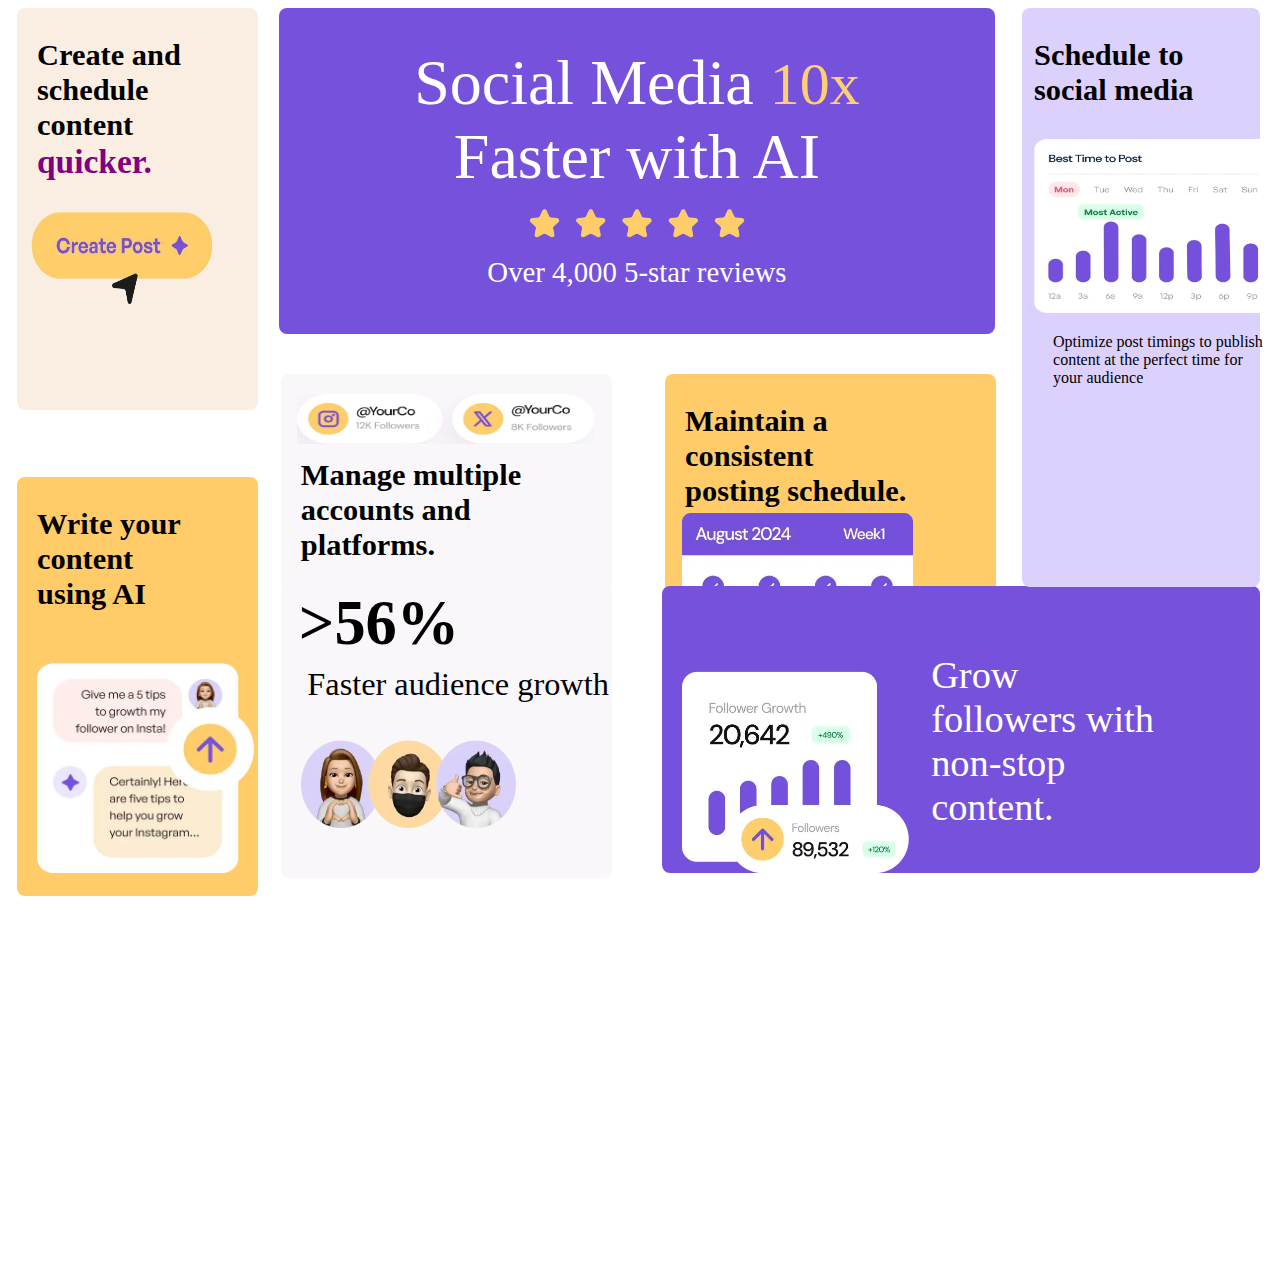
<file: index.html>
<!DOCTYPE html>
<html lang="en">
<head>
    <meta charset="UTF-8">
    <meta name="viewport" content="width=device-width, initial-scale=1.0">
    <title> ZION BANKING</title>
    <link rel="stylesheet" href="style.css">
</head>
<body>
   <div class="test"> 
   
        <div id="opay">
            <P class="big">Write your content using AI</P>
            <img id="opay1" src="image/illustration-ai-content.webp">   
        </div>
        <div id="fair">
            <P><span style=" font-size: 390%;
                position: relative;
                top: -15px; left: 18px;"><b>>56%</b></span></P>
            <P class="fast">Faster audience growth</P>
            <img id="fair1" src="image/illustration-audience-growth.webp">
            
        </div>
        <div id="palm">
            <P class="big">Maintain a consistent posting schedule.</P>
            <img id="palm1" src="image/illustration-consistent-schedule.webp">  
        </div>
        <div id="first">
            <P class="mega">Social Media <span style="color: #fdcf75; font-size: 60px;">10x</span></br>
                 Faster with AI</P>
            <img id="first1" src="image/illustration-five-stars.webp">
            <p class="star">Over 4,000 5-star reviews</p>
            
        </div>
        <div id="gtbank">
            <img id="gtbank1" src="image/illustration-multiple-platforms.webp">
            <P class="big">Manage multiple accounts and platforms.</P>
        </div>
        <div id="key">
                <P class="big">Create and schedule content
                  <span style="color: purple;
            font-size: 110%;" >quicker.</span> </P>
                <img id="key1" src="image/illustration-create-post.webp">
               
                
        </div>
        <div id="acess">
                <P class="grow">Grow followers with non-stop content.</P>
                <img id="acess1" src="image/illustration-grow-followers.webp" >
                
        </div>
        <div id="diamond">
                <P class="social">Schedule to social media</P>
                <img id="diamond1" src="image/illustration-schedule-posts.webp">
                <P class="time">Optimize post timings to publish content at the perfect time for your audience</P>
                
                
        </div>
    </div>
</body>

</html>
</file>
<file: style.css>
* {
    box-sizing: border-box;
}

.test{
display: grid;
grid-template-rows: repeat(3,auto);
grid-template-columns: repeat(4, 1fr);
width: 100%;
height: auto;
gap: 20px;
}

#opay1{
    width:  90%;
    height: 50%;
    position: relative;
    left: 20px;
    top: 5%;
    
}
#fair1{
    width: 65%;
    height: 30%;
    position: relative;
    left: 20px;
    top: -35px;

  
}
#palm1{
    width: 70%;
    height: auto;
    position: relative;
    top: -12%;
    left: 5%;

}
#gtbank1{
    width: 90%;
    height: 50px;
    position: relative;
    top: 20px;
    left: 5%;
}
#first1{
    width: 31%;
    height: auto;
    position: relative;
    top: -24%;
    
}
#key1{
    width: 75%;
    height: 25%;
    position: relative;
    left: 6%;
}
#acess1{
    width: 38%;
    height: 70%;
    position: relative;
    top: -58%;
    left: 20px;
}
#diamond1{
    width: 100%;
    height: 30%;
    position: relative;
    left: 12px;
}
#opay{
    display: flexbox;
    background-color: #ffcc69;
    width: 80%;
    height: 51%;
    grid-row-start: 2;
    grid-row-end: 4;
    grid-column-start: 1;
    grid-column-end: 1;
    position: relative;
    left: 3%;
    top: 5%;
    border-radius: 8px;  
}
#fair{
    display: flexbox;
    background-color: #f9f7fa;
    width: 110%;
    height: 64%;
    grid-row-start: 3;
    grid-row-end: 3;
    grid-column-start: 2;
    grid-column-end: 2;
    border-radius: 8px;
    position: relative;
    top: -47%;
    left: -16% ;
}
#palm{
    display: flexbox;
    background-color: #ffcc69;
    width: 110%;
    height: 64%;
    grid-row-start: 2;
    grid-row-end: 2;
    grid-column-start:3 ;
    grid-column-end: 3;
    position: relative;
    left: 5%;
    top: -18%;
    border-radius: 8px;
}
#first{
    display: flexbox;
    background-color: #7651dc;
    color: white;
    width: 115%;
    height: 80%;
    grid-row-start:1 ;
    grid-row-end: 2;
    grid-column-start: 2;
    grid-column-end: 4;
    text-align: center;
    border-radius: 8px;
    position: relative;
    left: -8% ;
}
#gtbank{
    display: flexbox;
    background-color: #f9f7fa;
    width: 110%;
    height: 64%;
    grid-row-start: 2;
    grid-row-end: 2;
    grid-column-start:2 ;
    grid-column-end: 2;
    position: relative;
    top: -18%;
    left: -16%;
    border-radius: 8px;
}
#key{
    display: flexbox;
    background-color: #faeee2;
    width: 80%;
    height: 52%;
    grid-row-start:1 ;
    grid-row-end: 3;
    grid-column-start: 1;
    grid-column-end: 1;
    position: relative;
    left: 3%;
    border-radius: 8px;
}
#acess{
    display: flexbox;
    background-color: #7651dc;
    color: white;
    width: 96%;
    height: 63%;
    grid-row-start: 3;
    grid-row-end: 3;
    grid-column-start: 3;
    grid-column-end: 5;
    position: relative;
    top: -47%;
    left: 2%;
    border-radius: 8px;
}
#diamond{
    display: flexbox;
    background-color: #dcd1fc;
    width: 79%;
    height: 75%;
    grid-row-start: 1;
    grid-row-end: 3;
    grid-column-start: 4;
    grid-column-end: 4;
    position: relative;
    left: 17%;
    border-radius: 8px;
}
.big{
    width: 68%;
    font-size: 190%;
    font-weight: bold;
    position: relative;
    left: 20px;
    
}
.mega{
    font-size: 400%;
    position: relative;
    top: -8%;
}
.grow{
    width: 40%;
    font-size: 240%;
    position: relative;
    left: 45%;
    top: 10%;
}
.social{
    width: 80%;
    font-weight: bold;
    font-size: 190%;
    position: relative;
    left: 5%;
}
.star{
    position: relative;
    top: -30%;
    left: 15%;
    width: 70%;
    font-size: 180%;
}
.fast{
   position: relative;
   top: -40px;
   left: 8%;
   font-size: 202%;
}
.time{
    width: 90%;
    position: relative;
    left: 13%;
}   


@media (270px <= width <= 600px) {
    .test{
        display: grid;
        grid-template-columns: repeat(auto-fit, minmax(500px, 1fr));
        grid-template-rows: repeat(8, minmax(300px, 1fr));
        justify-content: flex-start ;
        align-content: flex-start;
        background-color: #f5f5f5;
    }
    #opay1{
        width:  65%;
        height: 55%;
        position: relative;
        left: 20px;
        top: -5%;
        
    }
    #fair1{
        width: 55%;
        height: 30%;
        position: relative;
        left: 20px;
        top: -15px;
    
      
    }
    #palm1{
        width: 60%;
        height: 45%;
        position: relative;
        top: 5%;
        left: 30px;
    
    }
    #gtbank1{
        width: 89%;
        height: 31%;
        position: relative;
        top: 20px;
        left: 4%;
    }
    #first1{
        width: 55%;
        height: auto;
        position: relative;
        top: -30px;
        left: 5%;
        
    }
    #key1{
        width: 62%;
        height: 35%;
        position: relative;
        left: 6%;
        top: -2%;
    }
    #acess1{
        width: 65%;
        height: 45%;
        position: relative;
        top: -40%;
        left: 20%;
    }
    #diamond1{
        width: 88%;
        height: 60%;
        position: relative;
        left: 5%;

    }
    #opay{
        display: flexbox;
        background-color: #ffcc69;
        width: 90%;
        height: 80%;
        grid-row-start: 8;
        grid-row-end: 8;
        grid-column-start: 1;
        grid-column-end: 1;
        position: relative;
        left: 3%;
        top: -223%;
        border-radius: 8px;  
    }
    #fair{
        display: flexbox;
        background-color: #f9f7fa;
        width: 90%;
        height: 52%;
        grid-row-start: 6;
        grid-row-end: 6;
        grid-column-start: 1;
        grid-column-end: 1;
        border-radius: 8px;
        position: relative;
        top: -133%;
        left: 3%;
    }
    #palm{
        display: flexbox;
        background-color: #ffcc69;
        width: 90%;
        height: 66%;
        grid-row-start: 3;
        grid-row-end: 3;
        grid-column-start: 1 ;
        grid-column-end: 1;
        position: relative;
        left: 3%;
        top: -80%;
        border-radius: 8px;
    }
    #first{
        display: flexbox;
        background-color: #7651dc;
        color: white;
        width: 90%;
        height: 70%;
        grid-row-start:1 ;
        grid-row-end: 1;
        grid-column-start: 1;
        grid-column-end: 1;
        position: relative;
        left: 3%;
        text-align: center;
        border-radius: 8px;
    }
    #gtbank{
        display: flexbox;
        background-color: #f9f7fa;
        width: 90%;
        height: 46%;
        grid-row-start: 2;
        grid-row-end: 2;
        grid-column-start:1 ;
        grid-column-end: 1;
        position: relative;
        left: 3%;
        top: -28%;
        border-radius: 4%;
    }
    #key{
        display: flexbox;
        background-color: #faeee2;
        width: 90%;
        height: 52%;
        grid-row-start: 7 ;
        grid-row-end: 7;
        grid-column-start: 1;
        grid-column-end: 1;
        position: relative;
        left: 3%;
        top: -178%;
        border-radius: 8px;
    }
    #acess{
        display: flexbox;
        background-color: #7651dc;
        color: white;
        width: 90%;
        height: 85%;
        grid-row-start: 5;
        grid-row-end: 5;
        grid-column-start: 1;
        grid-column-end: 1;
        position: relative;
        top: -121%;
        left: 3%;
        border-radius: 8px;
    }
    #diamond{
        display: flexbox;
        background-color: #dcd1fc;
        width: 90%;
        height: 89%;
        grid-row-start: 4;
        grid-row-end: 4;
        grid-column-start: 1;
        grid-column-end: 1;
        position: relative;
        left: 3%;
        top: -112%;
        border-radius: 8px;
    }
    .big{
        width: 87%;
        height: 30%;
        font-size: 240%;
        font-weight: bolder;
        position: relative;
        left: 20px;
        
    }
    .mega{
        width: 70%;
        font-size: 280%;
        text-align: inherit;
        position: relative;
        left: 18%;
    }
    .grow{
        width: 70%;
        font-size: 280%;
        font-weight: bolder;
        position: relative;
        top: 50%;
        left: 18%;
        text-align: center;
    }
    .social{
        font-size: 190%;
        position: relative;
        left: 18%;
    }
    .star{
        position: relative;
        top: -50px;
        left: -5%;
        width: 550px;
        font-size: 190%;
    }
    .fast{
        font-size: 200%;
       position: relative;
       top: -20px;
       left: 18px;
    }
    .time{
        width: 70%;
        font-size: 140%;
        position: relative;
        left: 13%;
        text-align: center;
    }   
}




/* Desktop - 1 */
</file>
